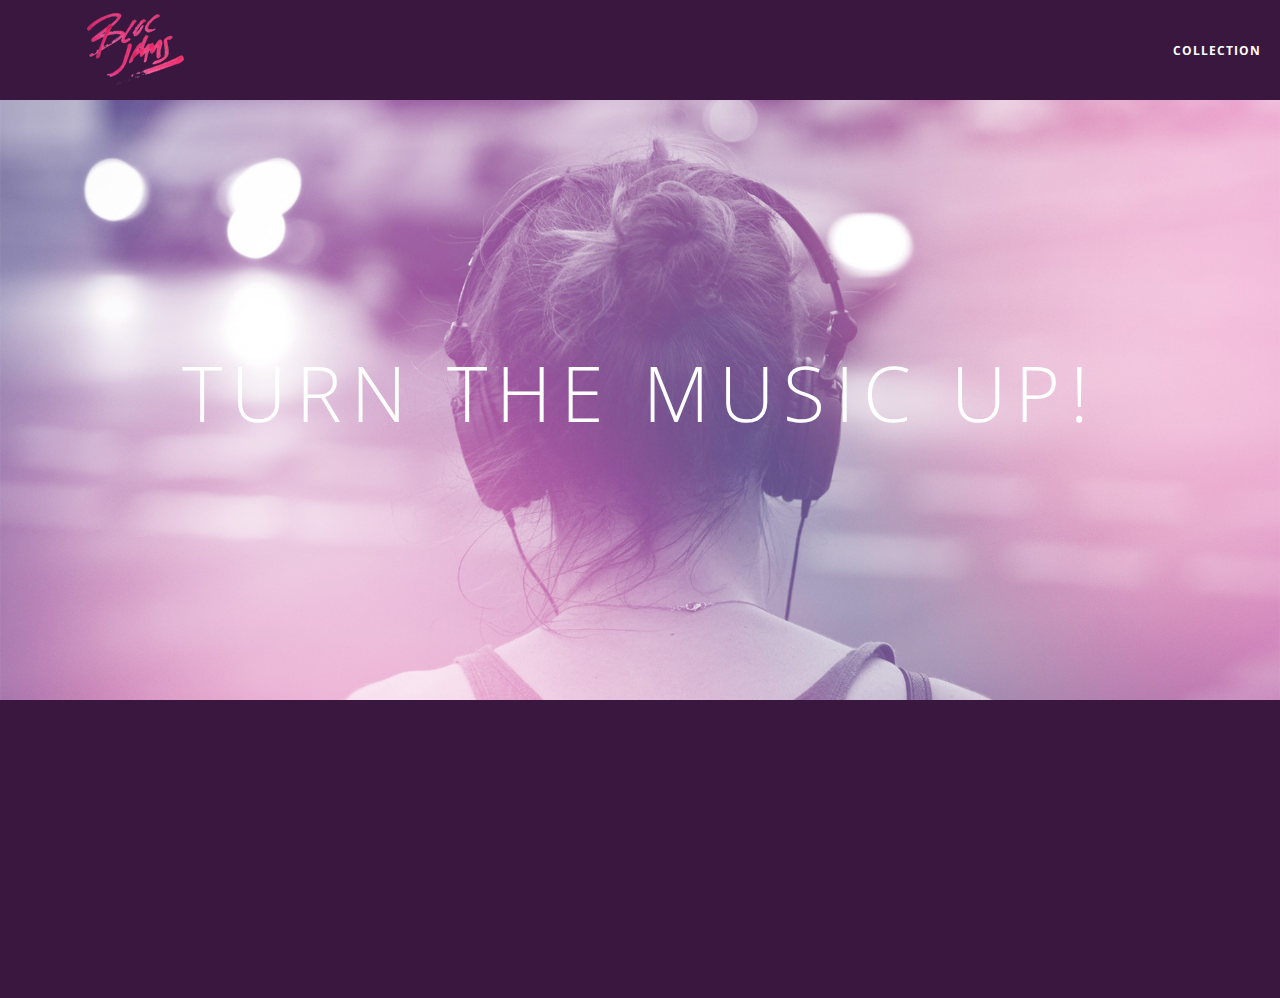
<file: index.html>
<!DOCTYPE html>
<html>
    <head>
        <title>Bloc Jams</title>
        <meta name="viewport" content="width=device-width, initial-scale=1">
        <link rel="stylesheet" type="text/css" href="http://fonts.googleapis.com/css?family=Open+Sans:400,800,600,700,300">
        <link rel="stylesheet" type="text/css" href="http://code.ionicframework.com/ionicons/2.0.1/css/ionicons.min.css">
        <link rel="stylesheet" type="text/css" href="styles/normalize.css">
        <link rel="stylesheet" type="text/css" href="styles/main.css">
        <link rel="stylesheet" type="text/css" href="styles/landing.css">
    </head>

    <body class="landing">
        <nav class="navbar"> <!-- navigation bar -->
            <a href="index.html" class="logo">
                <img src="assets/images/bloc_jams_logo.png" alt="bloc jams logo" class="logo">
            </a>

            <div class="links-container">
                <a href="collection.html" class="navbar-link">collection</a>
            </div>
        </nav>

        <section class="hero-content"> <!-- hero content -->
            <h1 class="hero-title">Turn the music up!</h1>
        </section>

        <section class="selling-points container clearfix"> <!-- selling points -->
            <div class="point column third">
                <span class="ion-music-note"></span>
                <h5 class="point-title">Choose your music</h5>
                <p class="point-description">The world is full of music; why should you have to listen to music that someone else chose?</p>
            </div>

            <div class="point column third">
                <span class="ion-radio-waves"></span>
                <h5 class="point-title">Unlimited streaming, ad-free</h5>
                <p class="point-description">No arbitrary limits. No distractions.</p>
            </div>

            <div class="point column third">
                <span class="ion-iphone"></span>
                <h5 class="point-title">Mobile enabled</h5>
                <p class="point-description">Listen to your music on the go. This streaming service is available on all mobile platforms.</p>
            </div>
        </section>
        <script src="https://code.jquery.com/jquery-2.1.3.min.js"></script>
        <script src="scripts/landing.js"></script>
    </body>
</html>
</file>
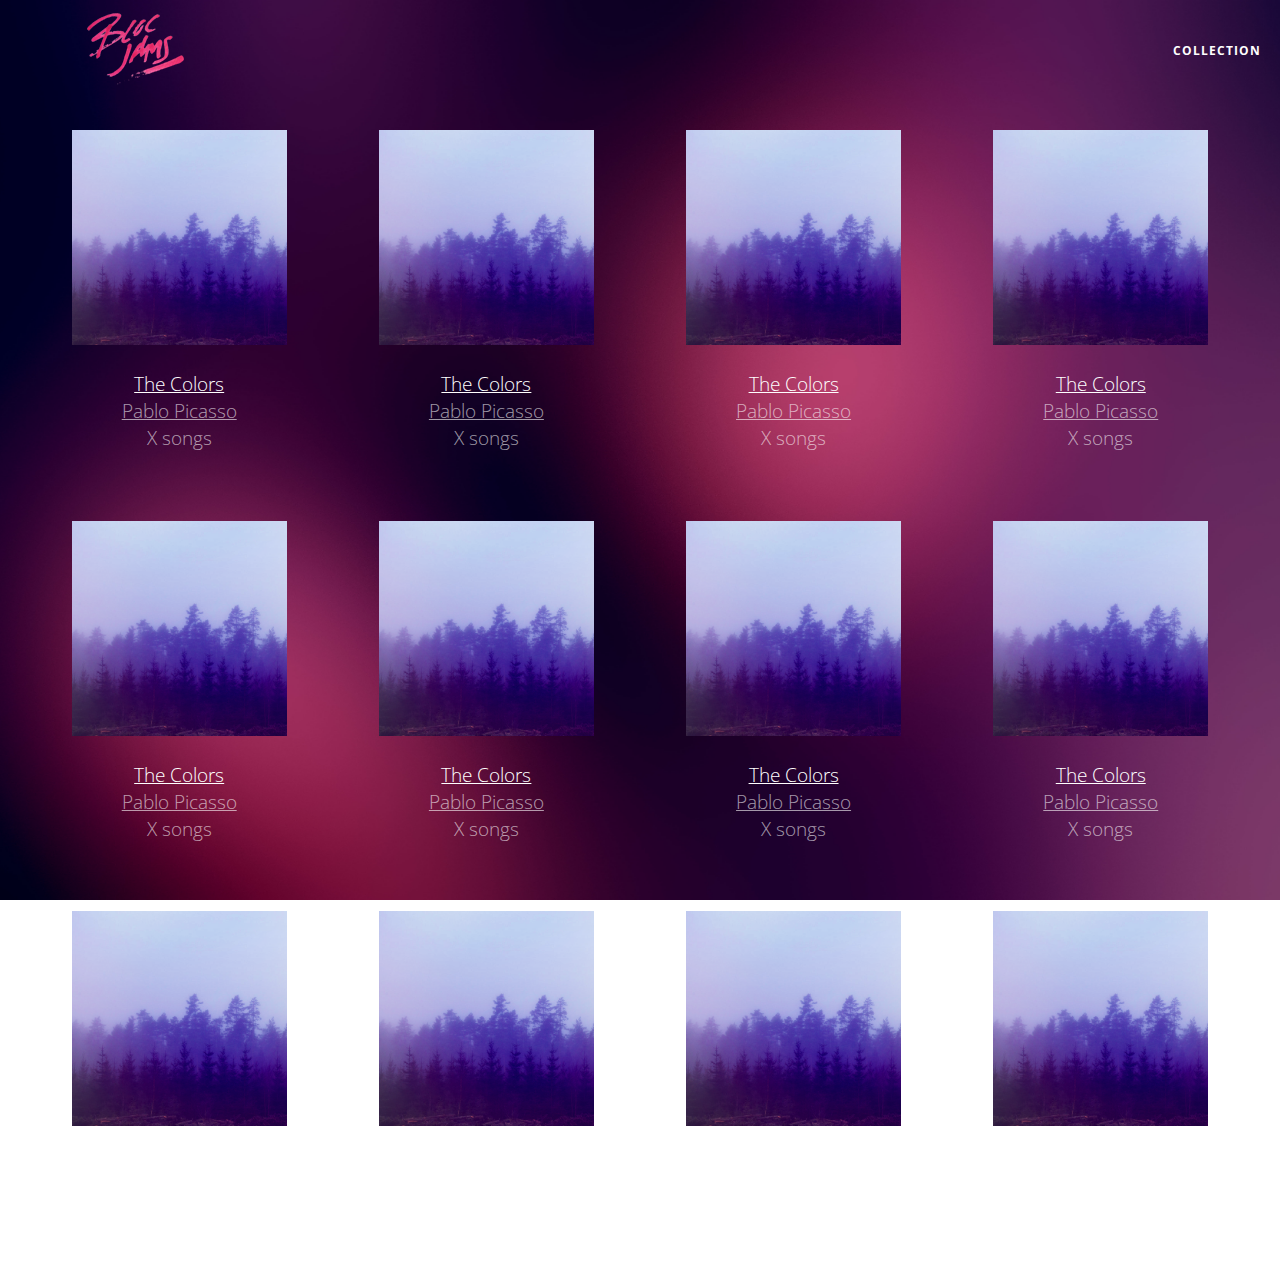
<file: collection.html>
<!DOCTYPE html>
<html>
    <head>
        <title>Bloc Jams</title>
        <meta name="viewport" content="width=device-width, initial-scale=1">
        <link rel="stylesheet" type="text/css" href="http://fonts.googleapis.com/css?family=Open+Sans:400,800,600,700,300">
        <link rel="stylesheet" type="text/css" href="http://code.ionicframework.com/ionicons/2.0.1/css/ionicons.min.css">
        <link rel="stylesheet" type="text/css" href="styles/normalize.css">
        <link rel="stylesheet" type="text/css" href="styles/main.css">
        <link rel="stylesheet" type="text/css" href="styles/collection.css">
    </head>

    <body class="collection">
        <nav class="navbar"> <!-- navigation bar -->
            <a href="index.html" class="logo">
                <img src="assets/images/bloc_jams_logo.png" alt="bloc jams logo" class="logo">
            </a>

            <div class="links-container">
                <a href="collection.html" class="navbar-link">collection</a>
            </div>
        </nav>

        <section class="album-covers container clearfix">
            <!-- albums will appear here -->
        </section>
        <script src="https://code.jquery.com/jquery-2.1.3.min.js"></script>
        <script src="scripts/collection.js"></script>
    </body>
</html>
</file>
<file: styles/main.css>
*, *::before, *::after {
    -moz-box-sizing: border-box;
    -webkit-box-sizing: border-box;
    box-sizing: border-box;
}

html {
    height: 100%;
    font-size: 100%;
}

body {
    font-family: 'Open Sans';
    color: white;
    min-height: 100%;
}

.navbar {
    position: relative;
    padding: 0.5rem;
    background-color: : rgba(101,18,95,0.5);
    z-index: 1;
}

.navbar .logo {
    position: relative;
    left: 2rem;
    cursor: pointer;
}

.navbar .links-container {
    display: table;
    position: absolute;
    top: 0;
    right: 0;
    height: 100px;
    color: white;
    text-decoration: none;
}

.links-container .navbar-link {
    display: table-cell;
    position: relative;
    height: 100%;
    padding-left: 1rem;
    padding-right: 1rem;
    vertical-align: middle;
    color: white;
    font-size: 0.625rem;
    letter-spacing: 0.05rem;
    font-weight: 700;
    text-transform: uppercase;
    text-decoration: none;
    cursor: pointer;
}

.links-container .navbar-link:hover {
    color: rgb(233,50,117);
}

.container {
    margin: 0 auto;
    max-width: 64rem;
}

.container.narrow {
    max-width: 56rem;
}

/* Medium and small screens (640px) */
@media (min-width: 40rem) {
    html { font-size: 112%; }

    .column {
        float: left;
        padding-left: 1rem;
        padding-right: 1rem;
    }

    .column.full { width: 100%; }
    .column.two-thirds { width: 66.7%; }
    .column.half { width: 50%; }
    .column.third { width: 33.3%; }
    .column.fourth { width: 25%; }
    .column.flow-opposite { float: right; }
}

/* Large screens (1024px) */
@media (min-width: 64rem) {
    html { font-size: 120%; }
}

.clearfix::before,
.clearfix::after {
    content: " ";
    display: table;
}

.clearfix::after {
    clear: both;
}
</file>
<file: styles/landing.css>
body.landing {
    background-color: rgb(58,23,63);
}

.hero-content {
    position: relative;
    min-height: 600px;
    background-image: url(../assets/images/bloc_jams_bg.jpg);
    background-repeat: no-repeat;
    background-position: center center;
    background-size: cover;
}

.hero-content .hero-title {
    position: absolute;
    top: 40%;
    -webkit-transform: translateY(-50%);
    -moz-transform: translateY(-50%);
    -ms-transform: translateY(-50%);
    transform: translateY(-50%);
    width: 100%;
    text-align: center;
    font-size: 4rem;
    font-weight: 300;
    text-transform: uppercase;
    letter-spacing: 0.5rem;
    text-shadow: 1px 1px 0px rbg(58,23,63);
}

.selling-points {
    position: relative;
}

.point {
    position: relative;
    padding: 2rem;
    text-align: center;
    opacity: 0;
    color: black;
    -webkit-transform: scaleX(0.3) scaleY(0.5) translateY(3rem) rotate(45deg);
    -moz-transform: scaleX(0.3) scaleY(0.5) translateY(3rem) rotate(45deg);
    transform: scaleX(0.3) scaleY(0.5) translateY(3rem) rotate(45deg);
    -webkit-transition-property: opacity, transform, color;
    -webkit-transition-duration: 0.5s, 0.5s, 0.7s;
    -webkit-transition-timing-function: ease-out, ease-out, ease-in;
    -moz-transition-property: opacity, transform, color;
    -moz-transition-duration: 0.5s, 0.5s, 0.7s;
    -moz-transition-timing-function: ease-out, ease-out, ease-in;
    transition-property: opacity, transform, color;
    transition-duration: 0.5s, 0.5s, 0.7s;
    transition-timing-function: ease-out, ease-out, ease-in;
    -webkit-transition-delay: 0.2s;
    -moz-transitiion-delay: 0.2s;
    transition-delay: 0.2s;
}

.point .point-title {
    font-size: 1.25rem;
}

.ion-music-note,
.ion-radio-waves,
.ion-iphone {
    color: rgb(233,50,117);
    font-size: 5rem;
}
</file>
<file: styles/collection.css>
body.collection {
    background-image: url(../assets/images/blurred_backgrounds/blur_bg_2.jpg);
    background-repeat: no-repeat;
    background-attachment: fixed;
    background-position: center center;
    background-size: cover;
}

.album-covers {
    position: relative;
}

.collection-album-container {
    position: relative;
    margin-top: 30px;
    margin-bottom: 20px;
    text-align: center;
}

.collection-album-container .caption {
    margin-top: 10px;
}

.collection-album-container .caption p {
    font-size: 1rem;
    font-weight: 300;
    color: rgba(255,255,255,0.6);
}

.collection-album-container .caption p a {
    color: rgba(255,255,255,0.6);
}

.collection-album-container .caption p a.album-name {
    color: white;
}

.collection-album-container img {
    width: 80%;
}
</file>
